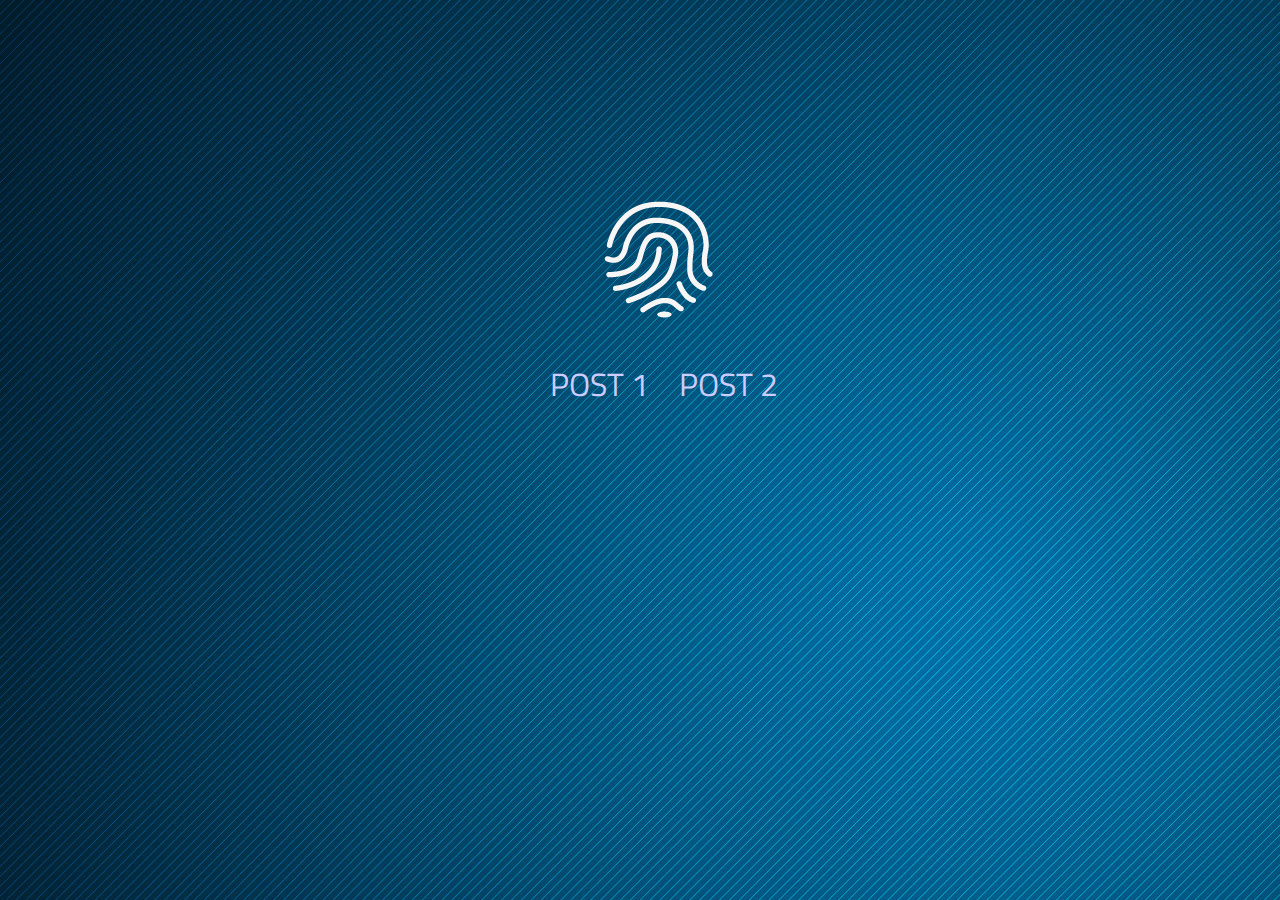
<file: index.html>
<!DOCTYPE html>
 <html>

  <head>
   <meta charset="utf-8">
<link href='https://fonts.googleapis.com/css?family=Titillium+Web:400,300italic,300,200italic,200,400italic,600' rel='stylesheet' type='text/css'>
   <link rel="stylesheet" type="text/css" href="stylehome.css">
   <link rel="short icon" href="img/logo.png">
   <title> Blog da Fe </title>

  </head>

  <body>

    <section>
      <img id=logo-svg src="img\logohome.png" alt="logo">
      <nav>
          <a href="post1.html">POST 1 </a>
          <a href="post2.html">POST 2 </a>
      </nav>
</section>
</file>
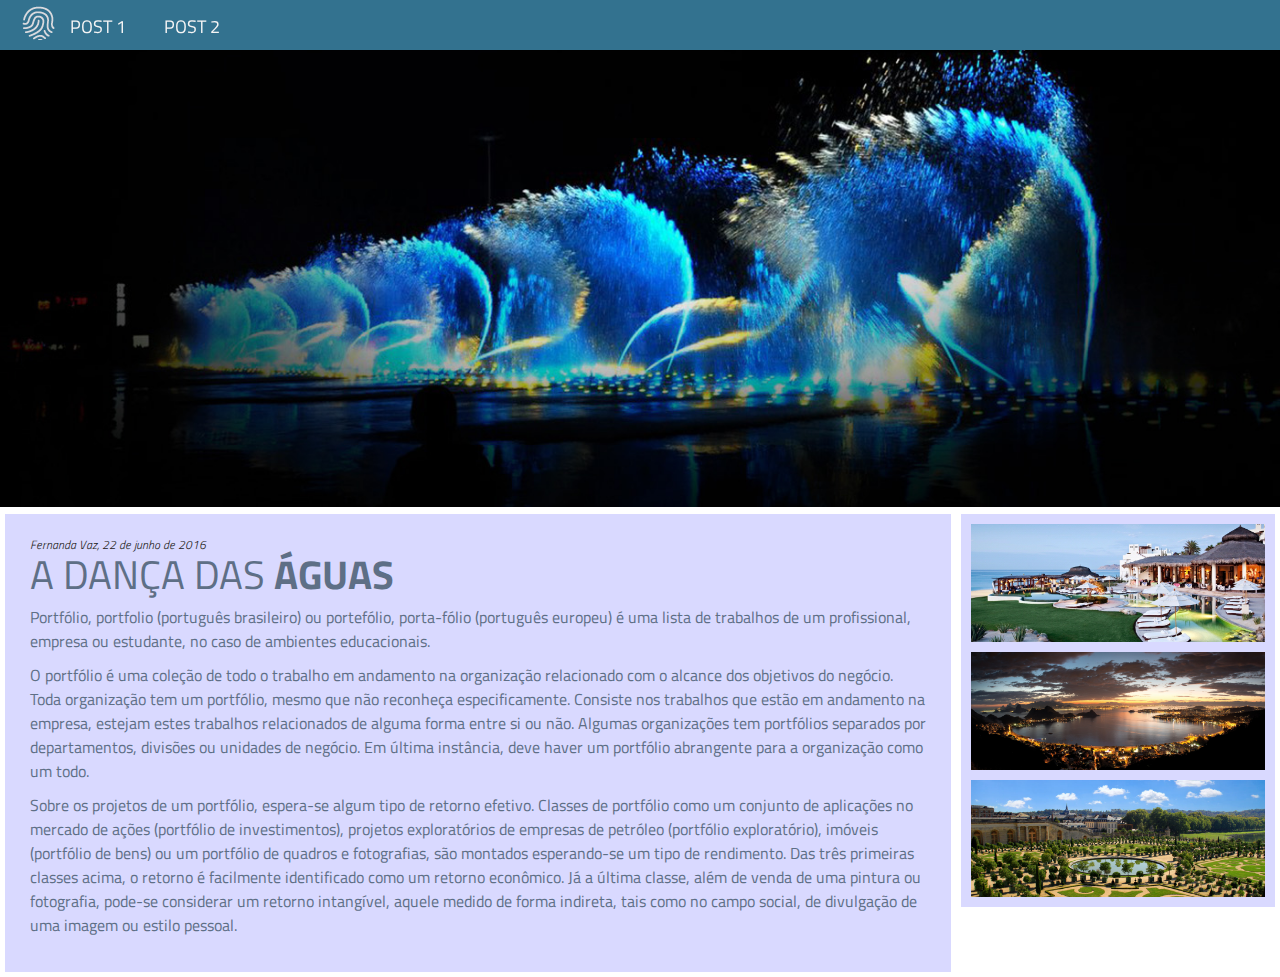
<file: post1.html>
<!DOCTYPE html>
 <html>

  <head>
   <meta charset="utf-8">
   <link href='https://fonts.googleapis.com/css?family=Titillium+Web:400,300italic,300,200italic,200,400italic,600' rel='stylesheet' type='text/css'>
   <link rel="stylesheet" type="text/css" href="styleposts.css">
    <link rel="short icon" href="img/logo.png">
   <title> Post 1 </title>

  </head>

  <body>
    <header>
      <a href= "index.html">
        <img id=logo-svg src="img\logo.png" alt="logo">
      </a>
      <nav>
        <ul class="menu">
          <li> <a classe="itemenu"> POST 1 </a> </li>
          <li> <a classe="itemenu" href="post2.html">POST 2 </a>
            <ul class=submenu2>
              <li> <a href="subpost1"> Subpost1 </a></li>
              <li> <a href="subpost2"> Subpost2 </a></li>
              <li><a href="subpost3"> Subpost3  </a></li>
            </ul>
          </li>
        </ul>


      </nav>
    </header>

    <div>
     <img id=city-img  src="img\hotel1.jpg" alt="hotel">
    </div>


    <aside>
   <section id="conteudopost">
    <h1> Fernanda Vaz, 22 de junho de 2016 </h1>
    <h2> A DANÇA DAS
      <b> ÁGUAS </b>
    </h2>
    <p>
      Portfólio, portfolio (português brasileiro) ou portefólio, porta-fólio (português europeu) é uma lista de trabalhos de um profissional, empresa ou estudante, no caso de ambientes educacionais.
    </p>
    <p>
      O portfólio é uma coleção de todo o trabalho em andamento na organização relacionado com o alcance dos objetivos do negócio. Toda organização tem um portfólio, mesmo que não reconheça especificamente. Consiste nos trabalhos que estão em andamento na empresa, estejam estes trabalhos relacionados de alguma forma entre si ou não. Algumas organizações tem portfólios separados por departamentos, divisões ou unidades de negócio. Em última instância, deve haver um portfólio abrangente para a organização como um todo.
    </p>
    <p>
      Sobre os projetos de um portfólio, espera-se algum tipo de retorno efetivo. Classes de portfólio como um conjunto de aplicações no mercado de ações (portfólio de investimentos), projetos exploratórios de empresas de petróleo (portfólio exploratório), imóveis (portfólio de bens) ou um portfólio de quadros e fotografias, são montados esperando-se um tipo de rendimento. Das três primeiras classes acima, o retorno é facilmente identificado como um retorno econômico. Já a última classe, além de venda de uma pintura ou fotografia, pode-se considerar um retorno intangível, aquele medido de forma indireta, tais como no campo social, de divulgação de uma imagem ou estilo pessoal.
    </p>
   </section>
 </aside>

  <aside>
   <section id="subposts">
     <a href="subpost1.html"><img src="img/hotel3.jpg"  alt="hotel"> </a>
     <a href="subpost2.html"><img src="img/praianoite.jpg"  alt="praia a noite"> </a>
     <a href="subpost3.html"><img src="img/palacio.jpg"  alt="palacio"> </a>
   </section>
 </aside>

  </body>

</html>
</file>
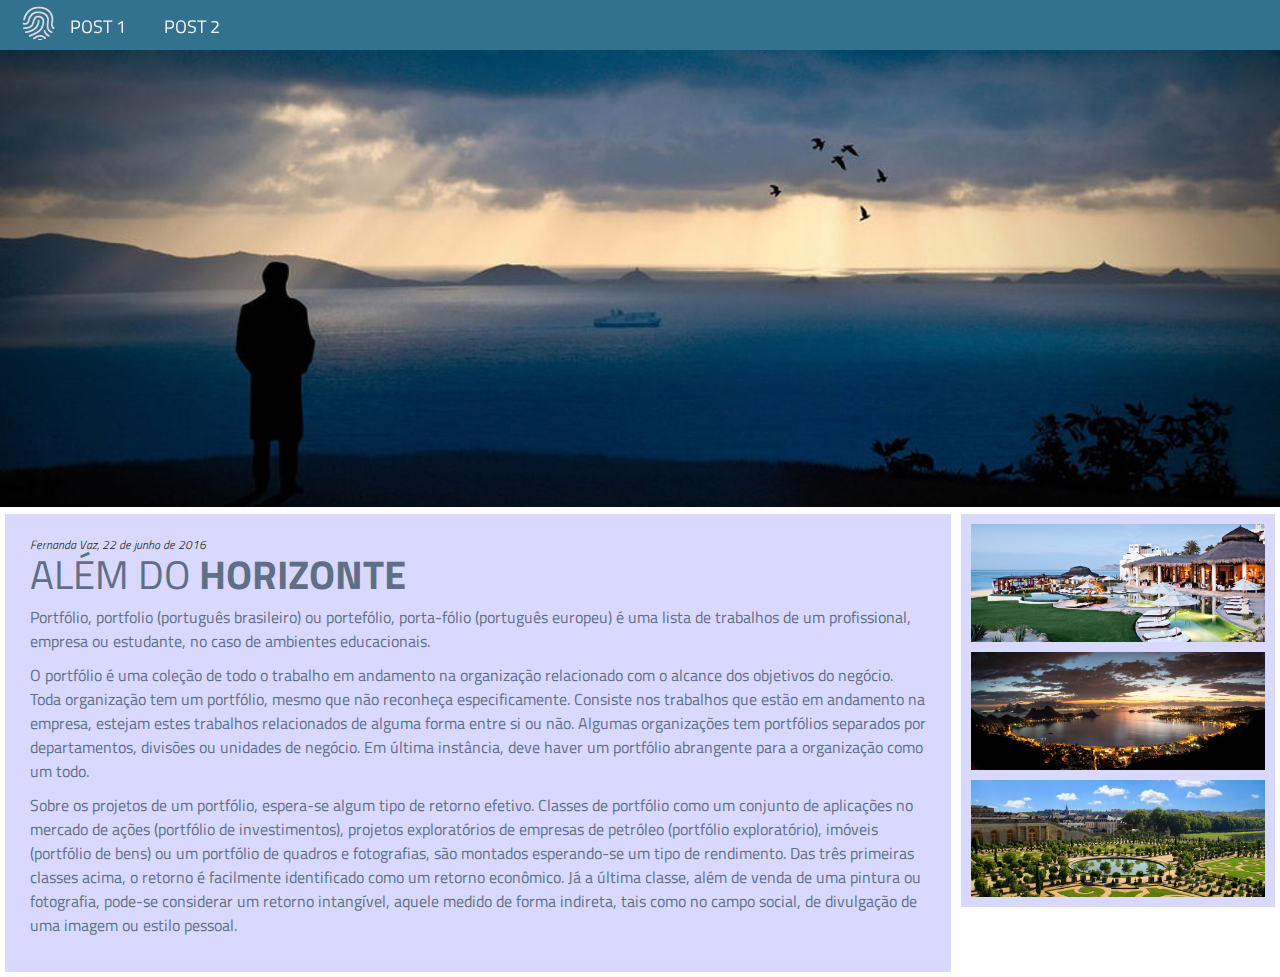
<file: post2.html>
<!DOCTYPE html>
 <html>

  <head>
   <meta charset="utf-8">
<link href='https://fonts.googleapis.com/css?family=Titillium+Web:400,300italic,300,200italic,200,400italic,600' rel='stylesheet' type='text/css'>
   <link rel="stylesheet" type="text/css" href="styleposts.css">
    <link rel="short icon" href="img/logo.png">

   <title> Post 2 </title>

  </head>

  <body>
    <header>
      <a href= "index.html">
        <img id=logo-svg src="img\logo.png" alt="logo">
      </a>
      <nav>
        <ul class="menu">
          <li> <a classe="itemenu" href="post1.html"> POST 1 </a> </li>
          <li> <a classe="itemenu">POST 2 </a>
            <ul class=submenu2>
              <li> <a href="subpost1"> Subpost1 </a></li>
              <li> <a href="subpost2"> Subpost2 </a></li>
              <li> <a href="subpost3"> Subpost3  </a></li>
            </ul>
          </li>
        </ul>


      </nav>
    </header>

    <div>
     <img id=praia-img  src="img\hotel2.jpg" alt="praia">
    </div>

   <section id="conteudopost">
     <h1> Fernanda Vaz, 22 de junho de 2016 </h1>
     <h2> ALÉM DO
        <b> HORIZONTE </b>
    </h2>

    <p>
      Portfólio, portfolio (português brasileiro) ou portefólio, porta-fólio (português europeu) é uma lista de trabalhos de um profissional, empresa ou estudante, no caso de ambientes educacionais.
    </p>
    <p>
      O portfólio é uma coleção de todo o trabalho em andamento na organização relacionado com o alcance dos objetivos do negócio. Toda organização tem um portfólio, mesmo que não reconheça especificamente. Consiste nos trabalhos que estão em andamento na empresa, estejam estes trabalhos relacionados de alguma forma entre si ou não. Algumas organizações tem portfólios separados por departamentos, divisões ou unidades de negócio. Em última instância, deve haver um portfólio abrangente para a organização como um todo.
    </p>
    <p>
      Sobre os projetos de um portfólio, espera-se algum tipo de retorno efetivo. Classes de portfólio como um conjunto de aplicações no mercado de ações (portfólio de investimentos), projetos exploratórios de empresas de petróleo (portfólio exploratório), imóveis (portfólio de bens) ou um portfólio de quadros e fotografias, são montados esperando-se um tipo de rendimento. Das três primeiras classes acima, o retorno é facilmente identificado como um retorno econômico. Já a última classe, além de venda de uma pintura ou fotografia, pode-se considerar um retorno intangível, aquele medido de forma indireta, tais como no campo social, de divulgação de uma imagem ou estilo pessoal.
    </p>
   </section>

   <section id="subposts">
     <a href="subpost1.html"><img src="img/hotel3.jpg"  alt="hotel"> </a>
     <a href="subpost2.html"><img src="img/praianoite.jpg"  alt="praia a noite"> </a>
     <a href="subpost3.html"><img src="img/palacio.jpg"  alt="palacio"> </a>
   </section>




  </body>

</html>
</file>
<file: stylehome.css>
body {
  font-family: 'Titillium Web', 'Century Gothic', sans-serif;
    margin: 0;
    background-image: url(img/home.jpg);
}

section img {
  position: absolute;
  left: 600px;
  top: 200px;

}

nav {
position: absolute;
left: 550px;
top: 350px;
}

nav a {
  font-size: 32px;
  font-weight: 500;
  color: #ccccff;
  margin-right: 30px;
  padding-top: 10px;
  padding-bottom: 17px;
  text-decoration: none;
  float: left;
}
</file>
<file: styleposts.css>
/* CSS Reset Starts*/

/* http://meyerweb.com/eric/tools/css/reset/
   v2.0 | 20110126
   License: none (public domain)
*/

html, body, div, span, applet, object, iframe,
h1, h2, h3, h4, h5, h6, p, blockquote, pre,
a, abbr, acronym, address, big, cite, code,
del, dfn, em, img, ins, kbd, q, s, samp,
small, strike, strong, sub, sup, tt, var,
b, u, i, center,
dl, dt, dd, ol, ul, li,
fieldset, form, label, legend,
table, caption, tbody, tfoot, thead, tr, th, td,
article, aside, canvas, details, embed,
figure, figcaption, footer, header, hgroup,
menu, nav, output, ruby, section, summary,
time, mark, audio, video {
	margin: 0;
	padding: 0;
	border: 0;
	font-size: 100%;
	font: inherit;
	vertical-align: baseline;
}
/* HTML5 display-role reset for older browsers */
article, aside, details, figcaption, figure,
footer, header, hgroup, menu, nav, section {
	display: block;
}
body {
	line-height: 1;
}
ol, ul {
	list-style: none;
}
blockquote, q {
	quotes: none;
}
blockquote:before, blockquote:after,
q:before, q:after {
	content: '';
	content: none;
}
table {
	border-collapse: collapse;
	border-spacing: 0;
}

/* CSS Reset Ends*/


body {
  font-family: 'Titillium Web', 'Century Gothic', sans-serif;
    margin: 0
}

header {
    background-color: rgba(0, 79, 115, 0.8);

    height: 50px;
    position: fixed;
    width: 100%;

}

header img {
  margin-top: 5px;
  margin-left: 20px;
}

nav {
	float: right;;
	padding-right: 81%;

}

nav a {
  display: block;
  font-size: 18px;
  color: #f5f5f5;
  padding-top: 18px;
  padding-left: 15px;
  padding-right: 15px;
  margin-right: 8px;
  padding-bottom: 14px;
  text-decoration: none;
  float: left;
}


/*Deixa menu na horizontal */
.menu > li{
	 display: inline;

}

/*para o submenu aparecer em lista vertical */
.submenu2 li {
	display: block;
}

/*Estilo quando faz hover no menu */
.menu li:hover a{
  background:rgba(0, 90, 115, 0.8);
}

/* Hover para aparecer o submenu */
.menu li:hover .submenu2 {
  display: block;
}

/* Configura o estilo do submenu */
.submenu2 {
  position: absolute;
  top: 50px;
	left: 12%;
  display: none;
}



/*Estilo quando faz hover no menu */
.menu li .submenu2 li:hover a{
  font-weight: 500;
  background-color: rgba(0, 80, 115, 0.8);
}


div img {
  margin-top: 50px;
  width: 100%;

}

section#conteudopost {
	display: block;
	float:left;
  right: 0;
  background-color: #d9d9ff;
	padding: 25px;
	max-width: 70%;
	margin-top:5px;
	margin-left: 5px;
  margin-bottom: 5px;

  color: #444242
}


section#subposts {
	display: block;
	float: right;
  position: relative;
  right: 0;
  background-color: #d9d9ff;
  max-width: 23%;
	margin-top: 5px;
	margin-right: 5px;
  padding-bottom: 10px;
  padding-left: 10px;
  padding-right: 10px;



}


section img {
  display: block;
  max-width: 100%;
  margin-top: 10px;
  align-items: center;

}



h1{
  color: #211915;
  font-style: italic;
  font-size: 12px;
  margin-bottom: 4px;
  font-weight: 300;
}

h2{
  color: #5E6F86;
  font-size: 40px;
  margin-bottom: 10px;
  font-weight: 400;
  border-bottom:7px;
  border-color: grey;
}

h2 b {
  font-weight: 700;
}
p{
	margin-bottom: 10px;
  color: #5E6F86;
	line-height: 1.5;
}
</file>
